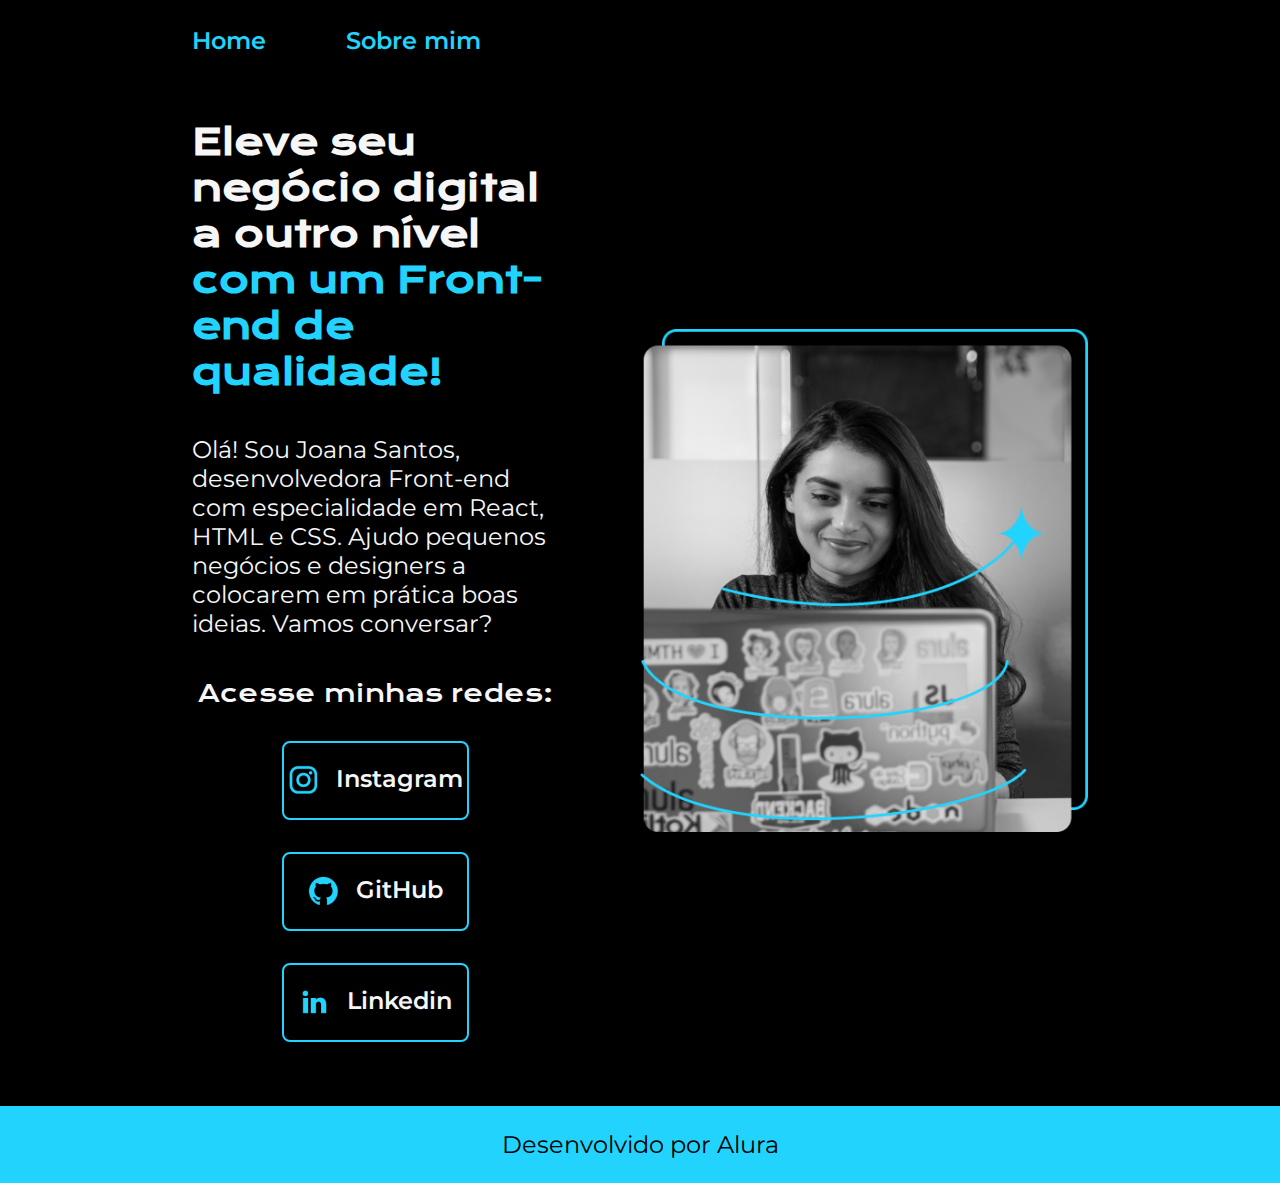
<file: index.html>
<!DOCTYPE html>
<html lang="pt-br">
<head>
    <meta charset="UTF-8">
    <meta http-equiv="X-UA-Compatible" content="IE=edge">
    <meta name="viewport" content="width=device-width, initial-scale=1.0">
    <title>Portifolio</title>
    <link rel="stylesheet" href="./styles/style.css">
</head>
<body>
    <header class="cabecalho">
        <nav class="cabecalho__menu">
            <a class="cabecalho__menu__link" href="index.html">Home</a>
            <a class="cabecalho__menu__link" href="about.html">Sobre mim</a>
        </nav>
    </header>
    <main class="apresentacao">
        <section class="apresentacao__conteudo">
            <h1 class="apresentacao__conteudo__titulo">Eleve seu negócio digital a outro nível <strong class="titulo-destaque">com um Front-end de qualidade!</strong></h1>
            <p class="apresentacao__conteudo__texto">Olá! Sou Joana Santos, desenvolvedora Front-end com especialidade em React, HTML e CSS. Ajudo pequenos negócios e designers a colocarem em prática boas ideias. Vamos conversar?</p>
            <div class="apresentacao__links">
                <h2 class="apresentacao__links__subtitulo">Acesse minhas redes:</h2>
                <a class="apresentacao__links__navegacao" href="https://www.instagram.com/hirugashiro/">
                    <img src="./assets/instagram.png" alt="Icone do instagram">
                    Instagram
                </a>
                <a class="apresentacao__links__navegacao" href="https://github.com/guilhermeonrails">
                    <img src="./assets/github.png" alt="Icone do Github">
                    GitHub
                </a>
                <a class="apresentacao__links__navegacao" href="">
                    <img src="./assets/linkedin.png" alt="Icone do Linkedin">
                    Linkedin
                </a>
            </div>
        </section>
        <img class="apresentacao__imagem" src="./assets/Imagem.png" alt="Foto da Joana Santos Programando">
    </main>
    <footer class="rodape">
        <p>Desenvolvido por Alura</p>
    </footer>
</body>
</html>
</file>
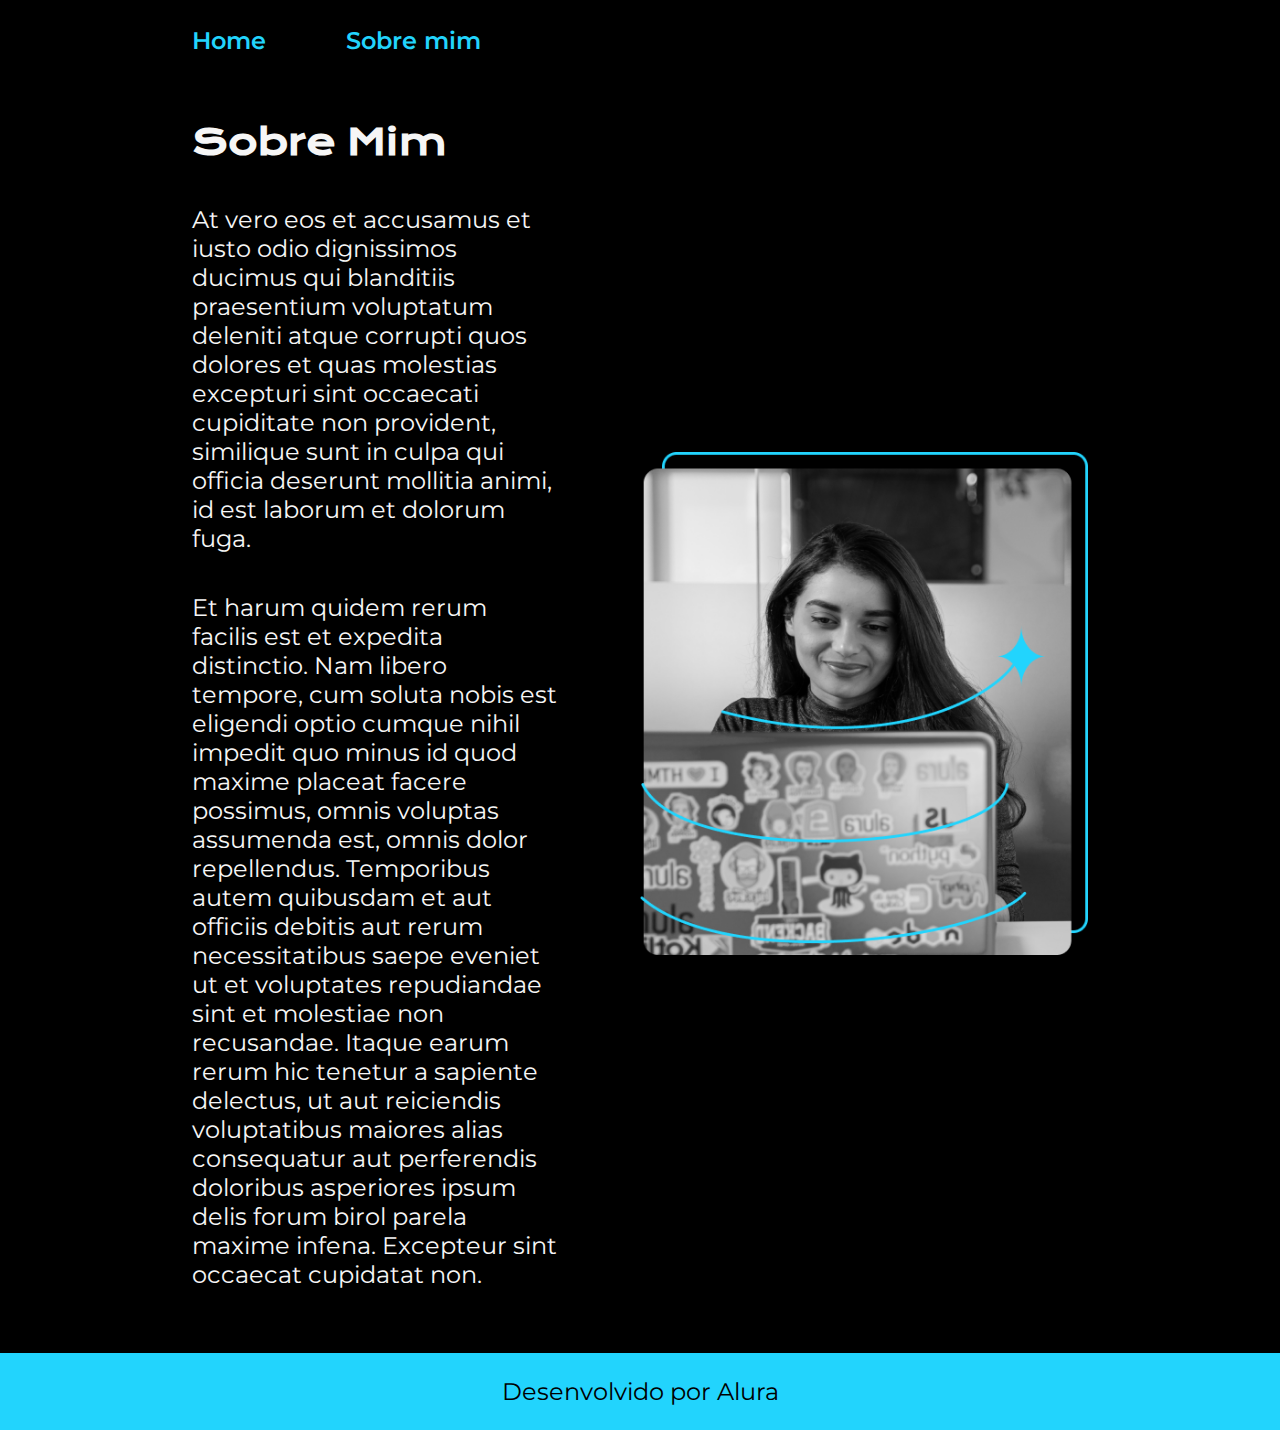
<file: about.html>
<!DOCTYPE html>
<html lang="pt-br">
<head>
    <meta charset="UTF-8">
    <meta http-equiv="X-UA-Compatible" content="IE=edge">
    <meta name="viewport" content="width=device-width, initial-scale=1.0">
    <title>Sobre mim</title>
    <link rel="stylesheet" href="./styles/style.css">
</head>
<body>
    <header class="cabecalho">
        <nav class="cabecalho__menu">
            <a class="cabecalho__menu__link" href="index.html">Home</a>
            <a class="cabecalho__menu__link" href="about.html">Sobre mim</a>
        </nav>
    </header>

    <main class="apresentacao">
        <section class="apresentacao__conteudo">
            <h1 class="apresentacao__conteudo__titulo">Sobre Mim</h1>
            <p class="apresentacao__conteudo__texto">At vero eos et accusamus et iusto odio dignissimos ducimus qui blanditiis praesentium voluptatum deleniti atque corrupti quos dolores et quas molestias excepturi sint occaecati cupiditate non provident, similique sunt in culpa qui officia deserunt mollitia animi, id est laborum et dolorum fuga.</p>
            <p class="apresentacao__conteudo__texto">Et harum quidem rerum facilis est et expedita distinctio. Nam libero tempore, cum soluta nobis est eligendi optio cumque nihil impedit quo minus id quod maxime placeat facere possimus, omnis voluptas assumenda est, omnis dolor repellendus. Temporibus autem quibusdam et aut officiis debitis aut rerum necessitatibus saepe eveniet ut et voluptates repudiandae sint et molestiae non recusandae. Itaque earum rerum hic tenetur a sapiente delectus, ut aut reiciendis voluptatibus maiores alias consequatur aut perferendis doloribus asperiores ipsum delis forum birol parela maxime infena. Excepteur sint occaecat cupidatat non.</p>
        </section>
        <img class="apresentacao__imagem" src="./assets/Imagem.png" alt="Imagem desenvolvedora">
    </main>

    <footer class="rodape">
        <p>Desenvolvido por Alura</p>
    </footer>
    
</body>
</html>
</file>
<file: styles/style.css>
@import url('https://fonts.googleapis.com/css2?family=Krona+One&family=Montserrat:wght@400;600&display=swap');

:root {
    --cor-primaria: #000000;
    --cor-secundaria: #F6F6F6;
    --cor-terciaria: #22D4FD;
    --cor-hover: #272727;

    --fonte-primaria:'Krona One', sans-serif;
    --fonte-secundaria: 'Montserrat', sans-serif;
}

* {
    margin: 0;
    padding: 0;
}

body {
    box-sizing: border-box;
    background-color: var(--cor-primaria);
    color: var(--cor-secundaria);
}

.cabecalho {
    padding: 2% 0% 0% 15%;
}

.cabecalho__menu {
    display: flex;
    gap: 80px;
}

.cabecalho__menu__link {
    font-family: var(--fonte-secundaria);
    font-size: 1.5rem;
    font-weight: 600;
    color: var(--cor-terciaria);
    text-decoration: none;
}

.apresentacao {
    padding: 5% 15%;
    display: flex;
    align-items: center;
    justify-content: space-between;
    gap: 82px;
}

.apresentacao__conteudo {
    width: 50%;
    display: flex;
    flex-direction: column;
    gap: 40px;
}

.apresentacao__conteudo__titulo {
    font-size: 2.25rem;
    font-family: var(--fonte-primaria);
}

.apresentacao__conteudo__titulo:hover {
    transform: scale(1.2);
}

.titulo-destaque {
    color: var(--cor-terciaria);
}

.apresentacao__conteudo__texto {
    font-size: 1.5rem;
    font-family: var(--fonte-secundaria);
}

.apresentacao__conteudo__texto:hover {
    transform: scale(1.2);
}

.apresentacao__links {
    display: flex;
    flex-direction: column;
    justify-content: space-between;
    align-items: center;
    gap: 32px;
}

.apresentacao__links__subtitulo {
    font-family: var(--fonte-primaria);
    font-weight: 400;
    font-size: 1.5rem;
}

.apresentacao__links__navegacao {
    display: flex;
    justify-content: center;
    gap: 16px;
    border: 2px solid var(--cor-terciaria);
    width: 50%;
    text-align: center;
    border-radius: 8px;
    font-size: 1.5rem;
    font-weight: 600;
    padding: 21.5px 0;
    text-decoration: none;
    color: var(--cor-secundaria);
    font-family: var(--fonte-secundaria);
}

.apresentacao__links__navegacao:hover {
    background-color: var(--cor-hover);
}

.apresentacao__imagem {
    width: 50%;
}

.rodape {
    padding: 24px;
    color: var(--cor-primaria);
    background-color: var(--cor-terciaria);
    text-align: center;
    font-family: var(--fonte-secundaria);
    font-weight: 400;
    font-size: 1.5rem;
}

@media (max-width: 1200px) {
    .cabecalho {
        padding: 10%;
    }

    .cabecalho__menu {
        justify-content: center;
    }

    .apresentacao{
        flex-direction: column-reverse;
        padding: 5%;
    }

    .apresentacao__conteudo {
        width: auto;
    }
}
</file>
